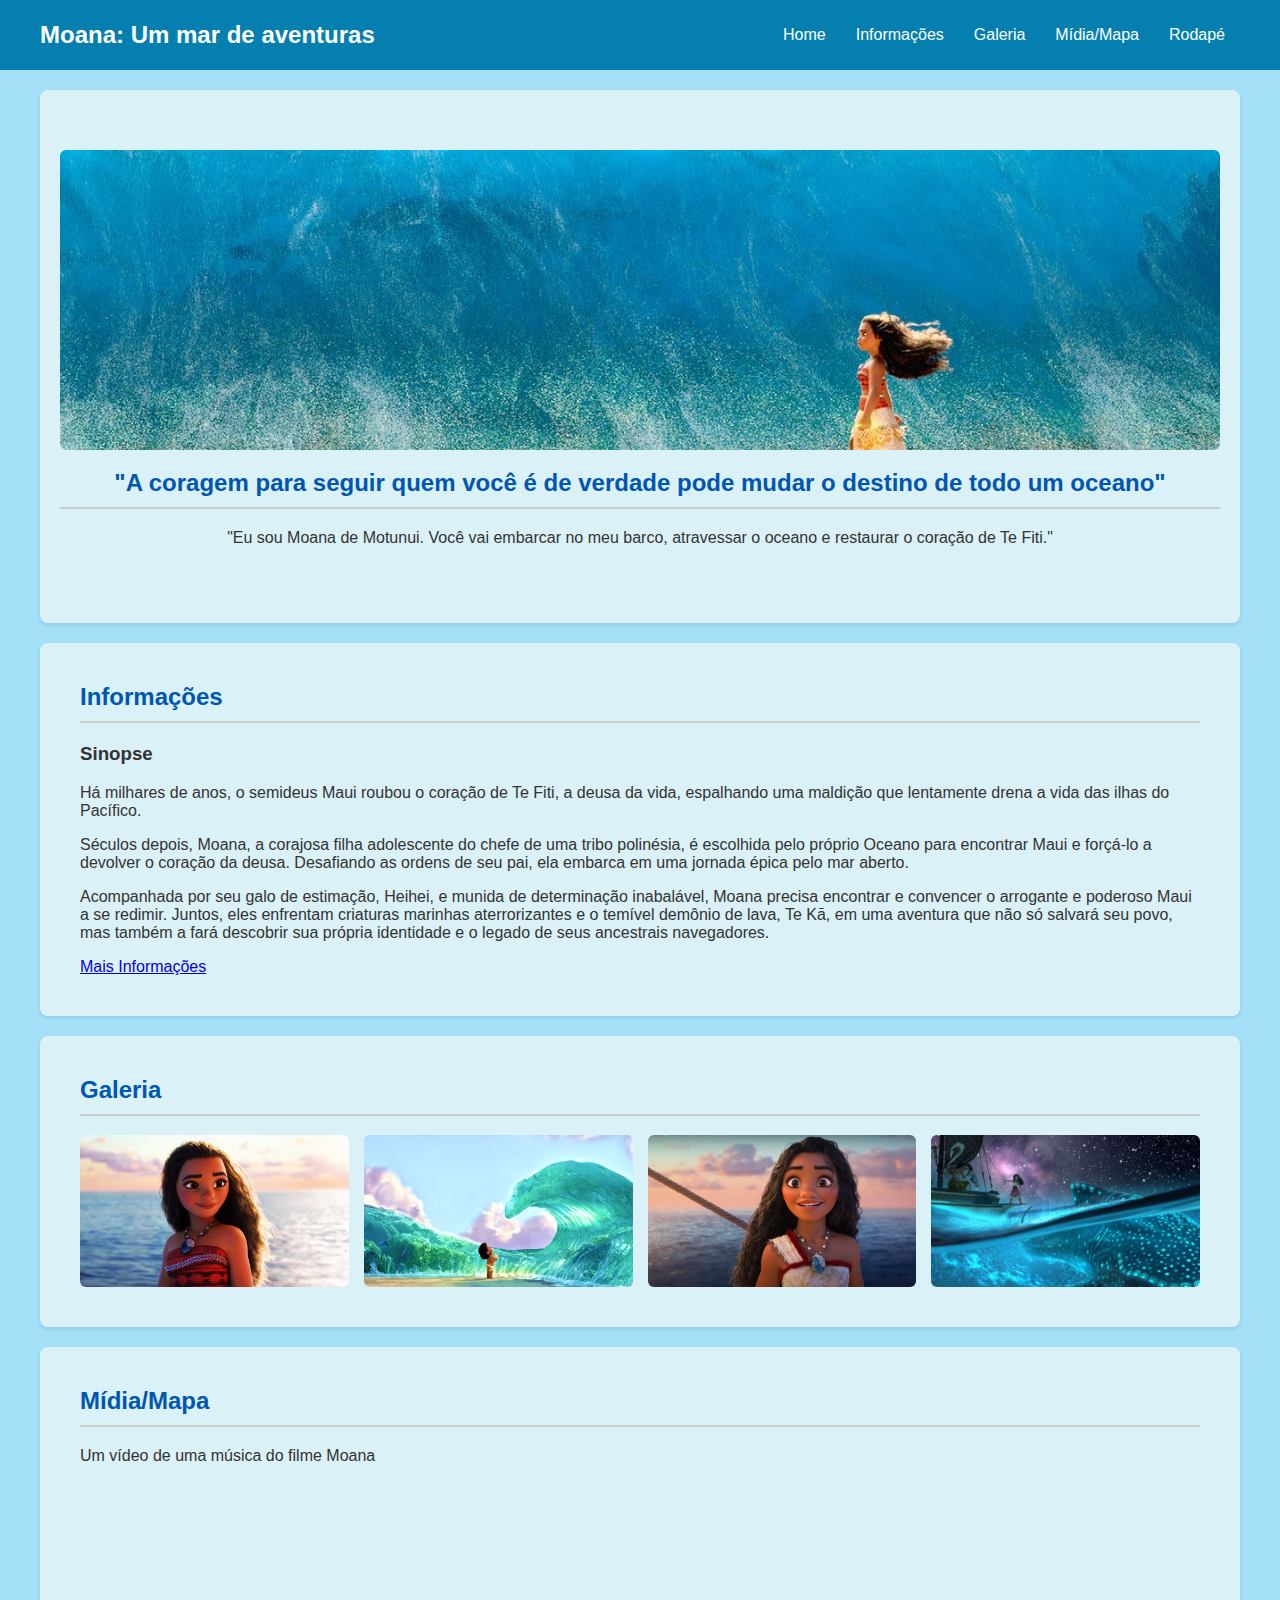
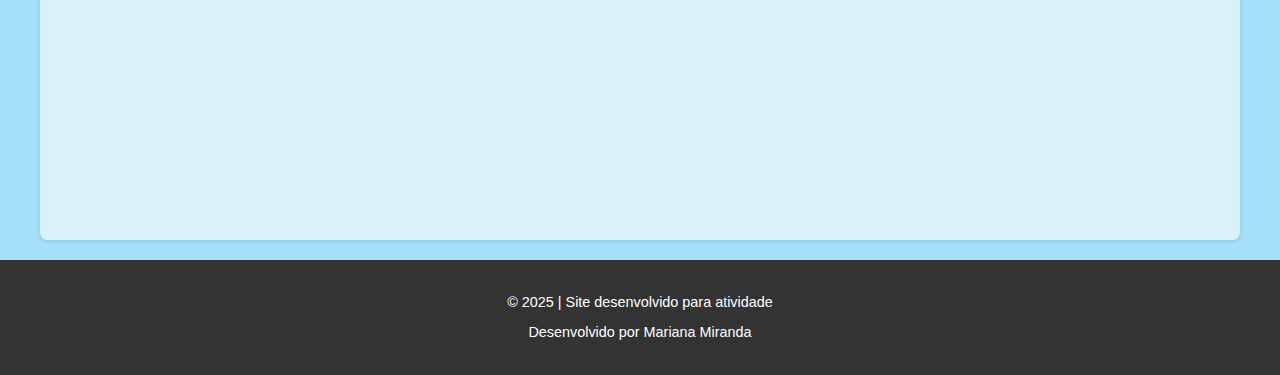
<file: index.html>
<!DOCTYPE html>
<html lang="pt-BR">

<head>
    <meta charset="UTF-8">
    <meta name="viewport" content="width=device-width, initial-scale=1.0">
    <title>Moana: Um mar de aventuras</title>
    <link rel="stylesheet" href="css/style.css">
    <link rel="icon" type="image/png" href="images/icon.jpg">
</head>

<body>
    <header>
        <nav>
            <h1>Moana: Um mar de aventuras</h1>
            <ul>
                <li><a href="#index">Home</a></li>
                <li><a href="#informacoes">Informações</a></li>
                <li><a href="#galeria">Galeria</a></li>
                <li><a href="#midia">Mídia/Mapa</a></li>
                <li><a href="#rodape">Rodapé</a></li>
            </ul>
        </nav>
    </header>

    <main>
        <section id="home" class="hero">
            <img src="images/moana1.jpeg" alt="Banner principal do site" class="banner-img">
            <h2>"A coragem para seguir quem você é de verdade pode mudar o destino de todo um oceano"</h2>
            <p>"Eu sou Moana de Motunui. Você vai embarcar no meu barco, atravessar o oceano e restaurar o coração de Te
                Fiti."</p>
        </div>
        </section>

        <section id="informacoes">
            <h2>Informações</h2>
            <div class="info-card">
                <h3>Sinopse</h3>
                <p>Há milhares de anos, o semideus Maui roubou o coração de Te Fiti, a deusa da vida, espalhando uma
                    maldição que lentamente drena a vida das ilhas do Pacífico.</p>
                <p> Séculos depois, Moana, a corajosa filha adolescente do chefe de uma tribo polinésia, é escolhida
                    pelo próprio Oceano para encontrar Maui e forçá-lo a devolver o coração da deusa. Desafiando as
                    ordens de seu pai, ela embarca em uma jornada épica pelo mar aberto.</p>
                <p>Acompanhada por seu galo de estimação, Heihei, e munida de determinação inabalável, Moana precisa
                    encontrar e convencer o arrogante e poderoso Maui a se redimir. Juntos, eles enfrentam criaturas
                    marinhas aterrorizantes e o temível demônio de lava, Te Kā, em uma aventura que não só salvará seu
                    povo, mas também a fará descobrir sua própria identidade e o legado de seus ancestrais navegadores.</p>
                </p>
                <a href="informacoess.html" class="btn-mais-info">Mais Informações</a>
            </div>
        </section>

        <section id="galeria">
            <h2>Galeria</h2>
            <div class="galeria-container">
                <img src="images/Moana.jpg" alt="Exemplo de imagem 1">
                <img src="images/moana3.jpg" alt="Exemplo de imagem 2">
                <img src="images/moana4.jpg" alt="Exemplo de imagem 3">
                <img src="images/moanaaa.webp" alt="Exemplo de imagem 3">
            </div>
        </section>

        <section id="midia">
            <h2>Mídia/Mapa</h2>
            <p>Um vídeo de uma música do filme Moana</p>
            <iframe width="1250" height="703" src="https://www.youtube.com/embed/e6gx39HwDn8?list=RDe6gx39HwDn8"
                title="Moana - Logo Te Pate" frameborder="0"
                allow="accelerometer; autoplay; clipboard-write; encrypted-media; gyroscope; picture-in-picture; web-share"
                referrerpolicy="strict-origin-when-cross-origin" allowfullscreen></iframe>
        </section>
    </main>

    <footer id="rodape">
        <p>&copy; 2025 | Site desenvolvido para atividade</p>
        <p>Desenvolvido por Mariana Miranda</p>
    </footer>
</body>
</html>
</file>
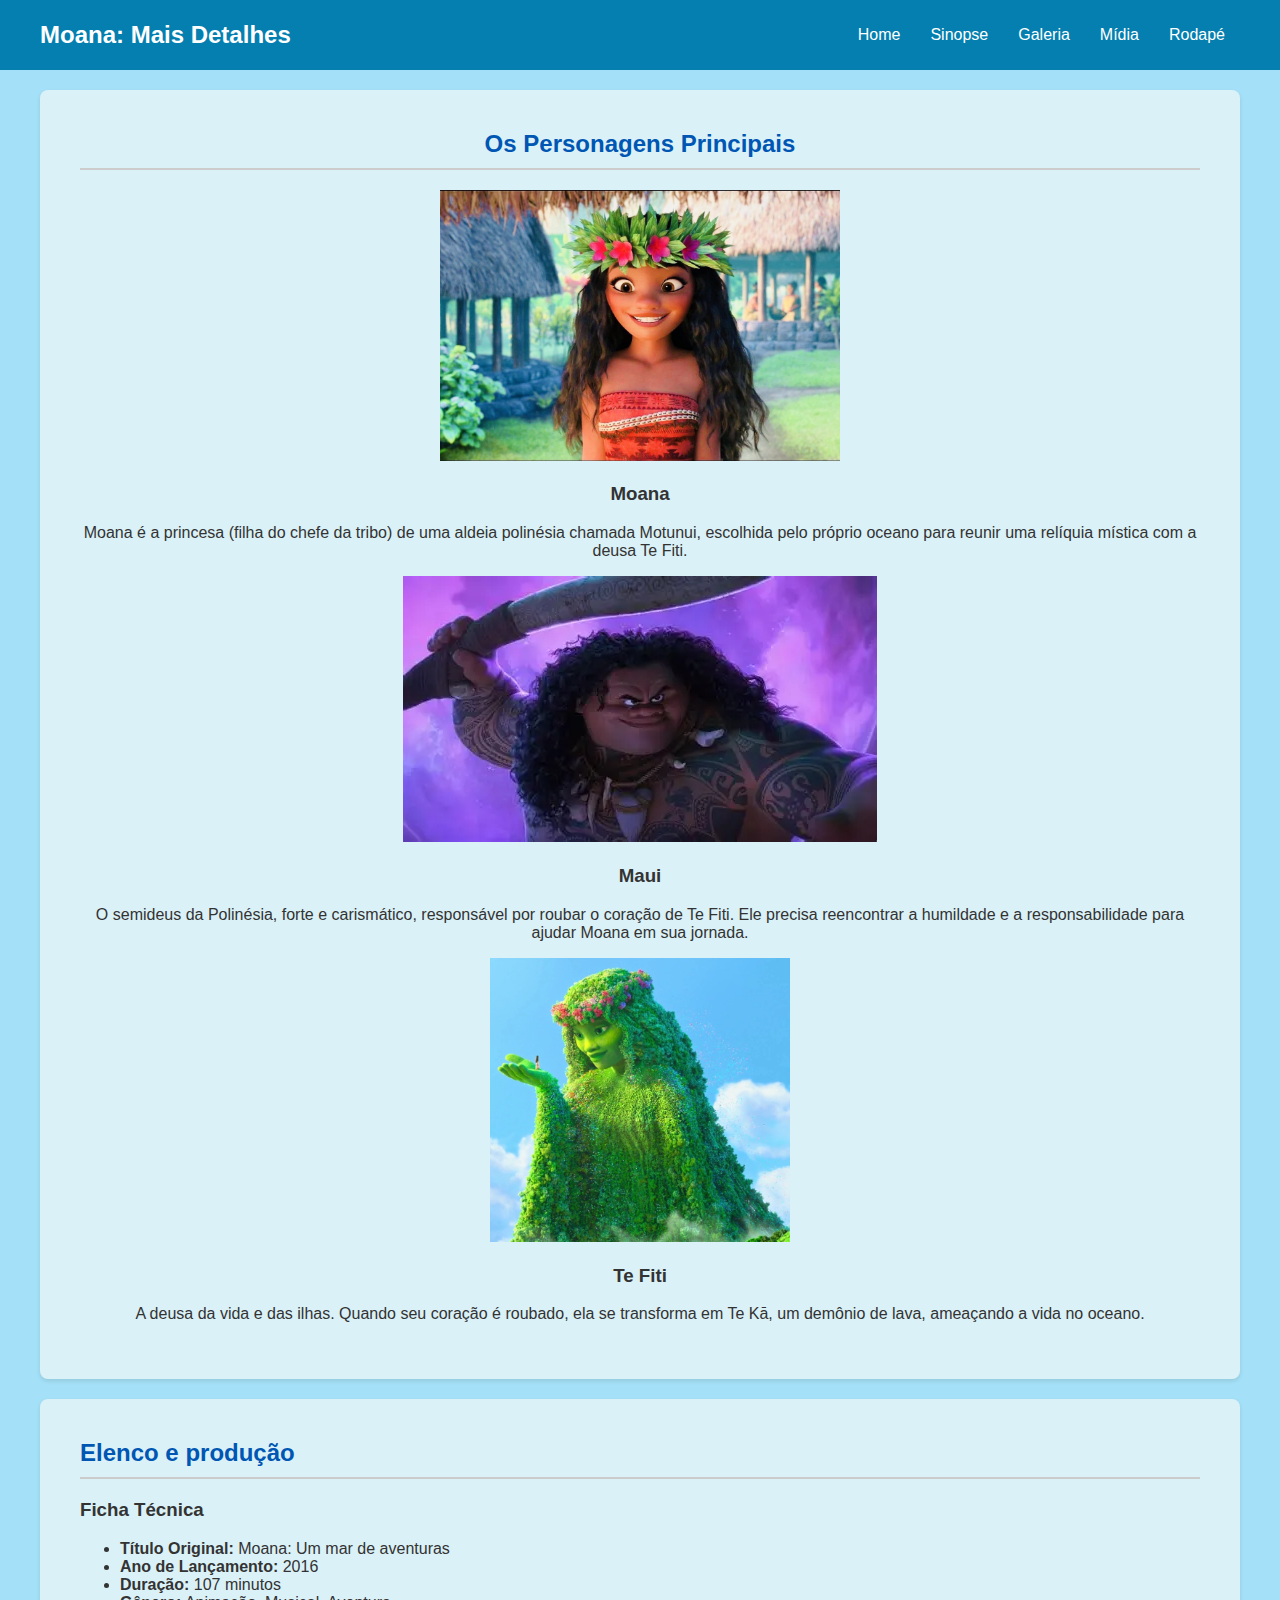
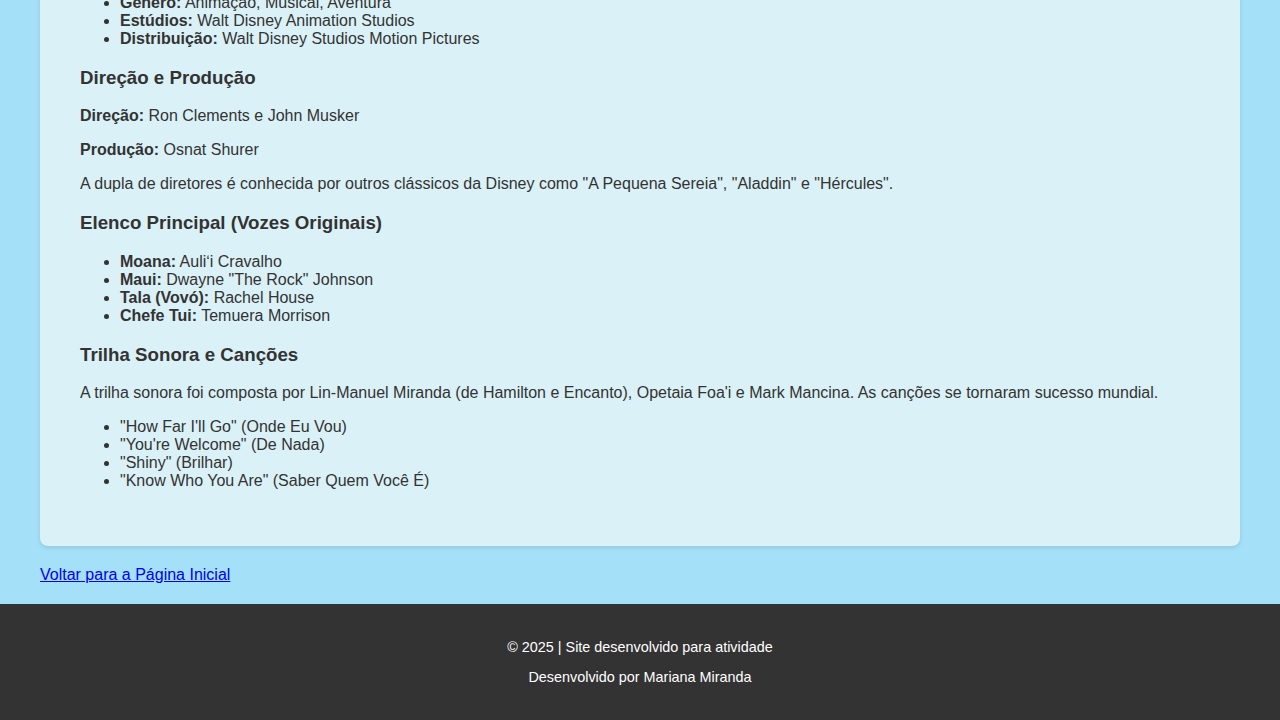
<file: informacoess.html>
<!DOCTYPE html>
<html lang="pt-BR">

<head>
    <meta charset="UTF-8">
    <meta name="viewport" content="width=device-width, initial-scale=1.0">
    <title>Moana: Mais Informações</title>
    <link rel="stylesheet" href="css/style.css"> 
    <link rel="icon" type="image/png" href="images/icon.jpg">
</head>

<body>
    <header>
        <nav>
            <h1>Moana: Mais Detalhes</h1>
            <ul>
                <li><a href="index.html#home">Home</a></li> 
                <li><a href="index.html#informacoes">Sinopse</a></li>
                <li><a href="index.html#galeria">Galeria</a></li>
                <li><a href="index.html#midia">Mídia</a></li>
                <li><a href="index.html#rodape">Rodapé</a></li>
            </ul>
        </nav>
    </header>

    <main>
        
        <section id="personagens">
            <div class="personagens">
            <h2>Os Personagens Principais</h2>
            <div class="personagem-card">
                <img src="images/moana5.jpg" alt="Maui, o semideus" width="400" class="personagem-img">
                <h3>Moana</h3>
                <p>Moana é a princesa (filha do chefe da tribo) de uma aldeia polinésia chamada Motunui, escolhida pelo próprio oceano para reunir uma relíquia mística com a deusa Te Fiti.</p>
            </div>
            <div class="personagem-card">
                <img src="images/mauiii.webp" alt="Maui, o semideus" class="personagem-img">
                <h3>Maui</h3>
                <p>O semideus da Polinésia, forte e carismático, responsável por roubar o coração de Te Fiti. Ele precisa reencontrar a humildade e a responsabilidade para ajudar Moana em sua jornada.</p>
            </div>
             <div class="personagem-card">
                <img src="images/Te_Fiti_.webp" alt="Te Fiti, a deusa" width="300" class="personagem-img">
                <h3>Te Fiti</h3>
                <p>A deusa da vida e das ilhas. Quando seu coração é roubado, ela se transforma em Te Kā, um demônio de lava, ameaçando a vida no oceano.</p>
                </div>
            </div>
        </section>
        <section id="detalhes">
            <h2>Elenco e produção</h2>
            
            <div class="detalhes-container">
                <div class="detalhe-card">
                    <h3>Ficha Técnica</h3>
                    <ul>
                        <li><strong>Título Original:</strong> Moana: Um mar de aventuras</li>
                        <li><strong>Ano de Lançamento:</strong> 2016</li>
                        <li><strong>Duração:</strong> 107 minutos</li>
                        <li><strong>Gênero:</strong> Animação, Musical, Aventura</li>
                        <li><strong>Estúdios:</strong> Walt Disney Animation Studios</li>
                        <li><strong>Distribuição:</strong> Walt Disney Studios Motion Pictures</li>
                    </ul>
                </div>

                <div class="detalhe-card">
                    <h3>Direção e Produção</h3>
                    <p><strong>Direção:</strong> Ron Clements e John Musker</p>
                    <p><strong>Produção:</strong> Osnat Shurer</p>
                    <p>A dupla de diretores é conhecida por outros clássicos da Disney como "A Pequena Sereia", "Aladdin" e "Hércules".</p>
                </div>

                <div class="detalhe-card">
                    <h3>Elenco Principal (Vozes Originais)</h3>
                    <ul>
                        <li><strong>Moana:</strong> Auliʻi Cravalho</li>
                        <li><strong>Maui:</strong> Dwayne "The Rock" Johnson</li>
                        <li><strong>Tala (Vovó):</strong> Rachel House</li>
                        <li><strong>Chefe Tui:</strong> Temuera Morrison</li>
                    </ul>
                </div>

                <div class="detalhe-card">
                    <h3>Trilha Sonora e Canções</h3>
                    <p>A trilha sonora foi composta por Lin-Manuel Miranda (de Hamilton e Encanto), Opetaia Foa'i e Mark Mancina. As canções se tornaram sucesso mundial.</p>
                    <ul>
                        <li>"How Far I'll Go" (Onde Eu Vou)</li>
                        <li>"You're Welcome" (De Nada)</li>
                        <li>"Shiny" (Brilhar)</li>
                        <li>"Know Who You Are" (Saber Quem Você É)</li>
                    </ul>
                </div>
        </section>
        <div class="voltar-home">
            <a href="index.html#home" class="btn-home">Voltar para a Página Inicial</a>
        </div>
    </main>

    <footer>
        <p>&copy; 2025 | Site desenvolvido para atividade</p>
        <p>Desenvolvido por Mariana Miranda</p>
    </footer>
</body>

</html>
</file>
<file: css/style.css>
/* 3. style.css na pasta 'css' */

/* Estilos Gerais */
body {
    font-family: Arial, sans-serif;
    margin: 0;
    padding: 0;
    background-color: #a4e0f7;
    color: #333;
}

header {
    background-color: #047faf;
    color: rgb(255, 255, 255);
    padding: 1em 0;
    position: sticky;
    top: 0;
    z-index: 100;
}

nav {
    display: flex;
    justify-content: space-between;
    align-items: center;
    max-width: 1200px;
    margin: 0 auto;
    padding: 0 20px;
}

nav h1 {
    font-size: 1.5em;
    margin: 0;
}

nav ul {
    list-style: none;
    padding: 0;
    margin: 0;
    display: flex;
}

nav ul li a {
    color: rgb(255, 255, 255);
    text-decoration: none;
    padding: 10px 15px;
    display: block;
    transition: background-color 0.3s;
}

nav ul li a:hover {
    background-color: #073a74;
}

/* Estilo para as seções */
main {
    max-width: 1200px;
    margin: 20px auto;
    padding: 0 20px;
}

section {
    background-color: rgb(218, 241, 247);
    padding: 40px;
    margin-bottom: 20px;
    border-radius: 8px;
    box-shadow: 0 2px 4px rgba(0, 0, 0, 0.1);
}

h2 {
    color: #0056b3;
    border-bottom: 2px solid #ccc;
    padding-bottom: 10px;
    margin-top: 0;
}

/* Home Section */
.hero {
    text-align: center;
    padding: 60px 20px;
}

.banner-img {
    width: 100%;
    max-height: 300px;
    object-fit: cover;
    border-radius: 6px;
    margin-bottom: 15px;
}

/* Galeria Section */
.galeria-container {
    display: grid;
    grid-template-columns: repeat(auto-fit, minmax(250px, 1fr));
    gap: 15px;
}

.galeria-container img {
    width: 100%;
    height: auto;
    border-radius: 6px;
    transition: transform 0.3s;
}

.galeria-container img:hover {
    transform: scale(1.05);
}

/* Mídia Section */
iframe {
    max-width: 100%;
    height: auto;
    min-height: 315px; /* Para manter uma proporção mínima */
    border: none;
    border-radius: 6px;
}

/* Botão Simples */
.btn {
    display: inline-block;
    background-color: #28a745;
    color: white;
    padding: 10px 15px;
    text-decoration: none;
    border-radius: 5px;
    margin-top: 15px;
}

.btn:hover {
    background-color: #1e7e34;
}

/* Rodapé */
footer {
    background-color: #333;
    color: white;
    text-align: center;
    padding: 20px 0;
    font-size: 0.9em;
    margin-top: 20px;
}

.personagens {
    text-align: center;
}
</file>
